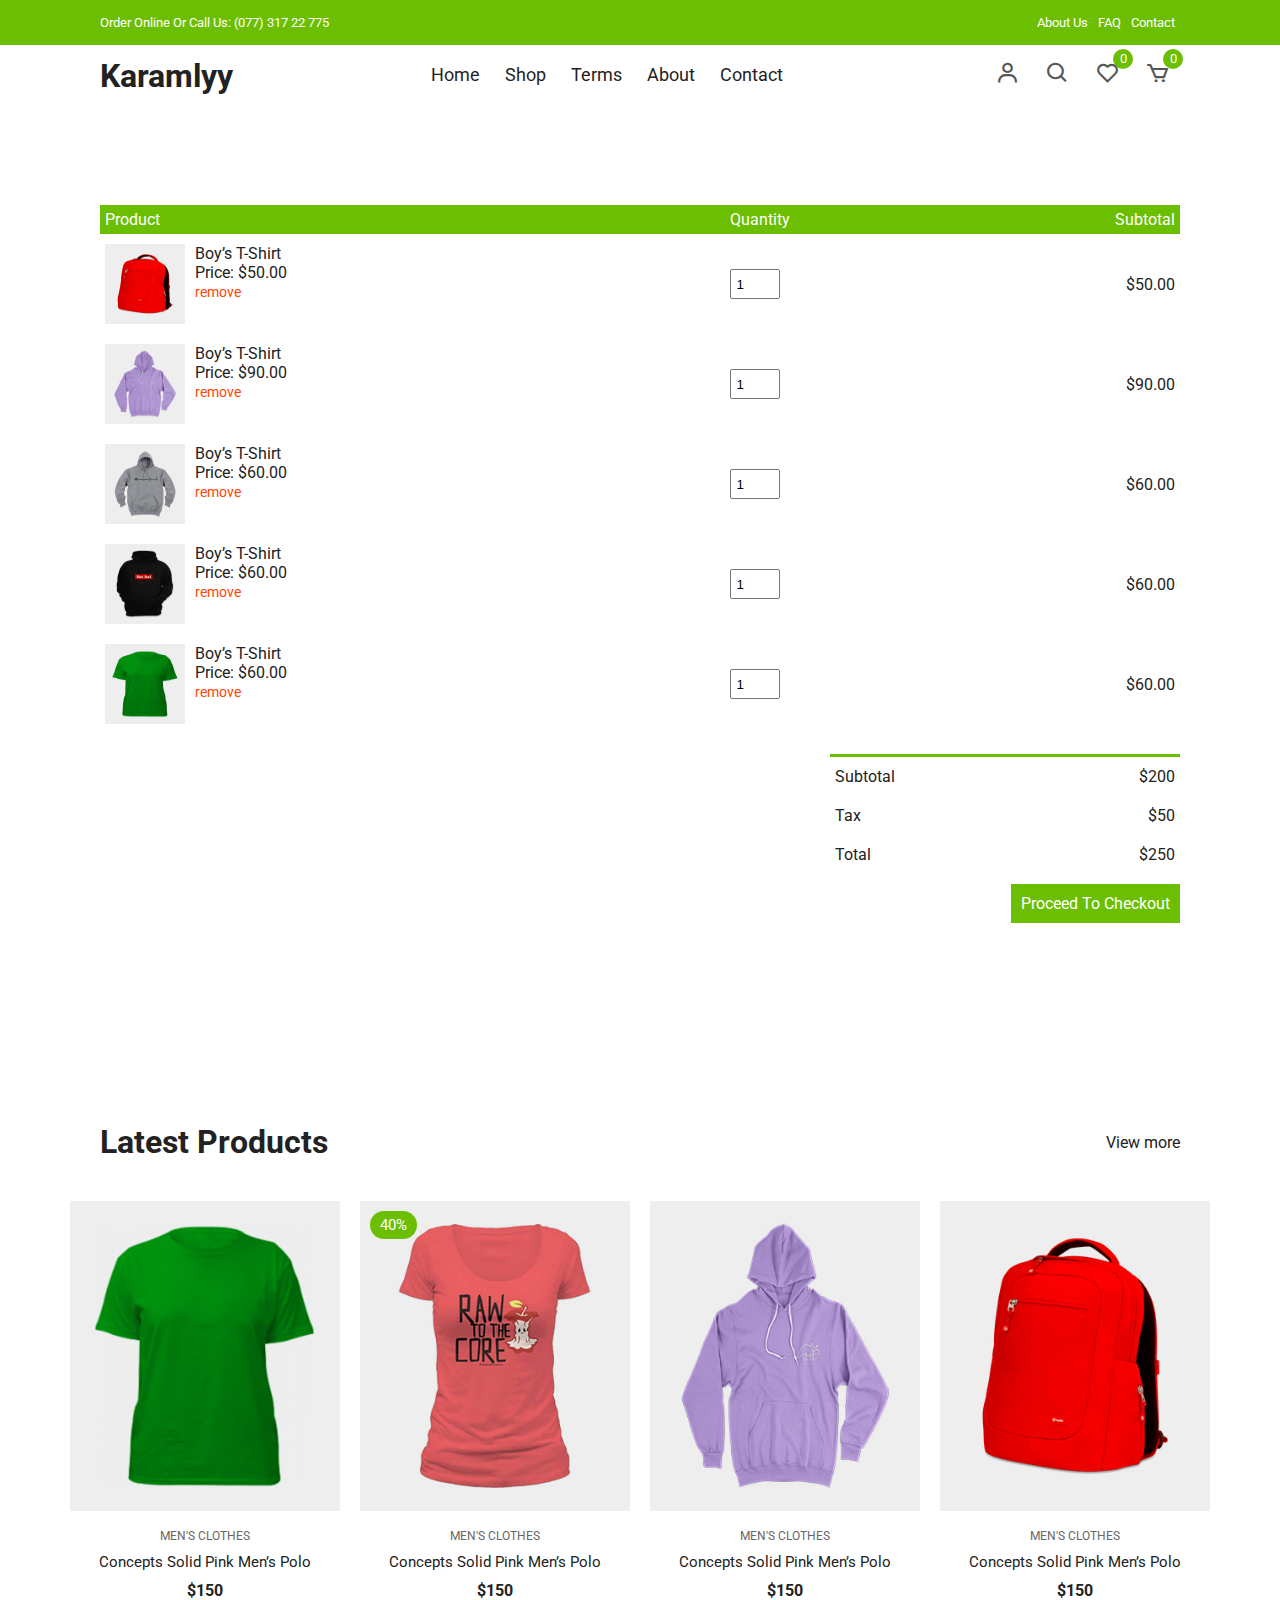
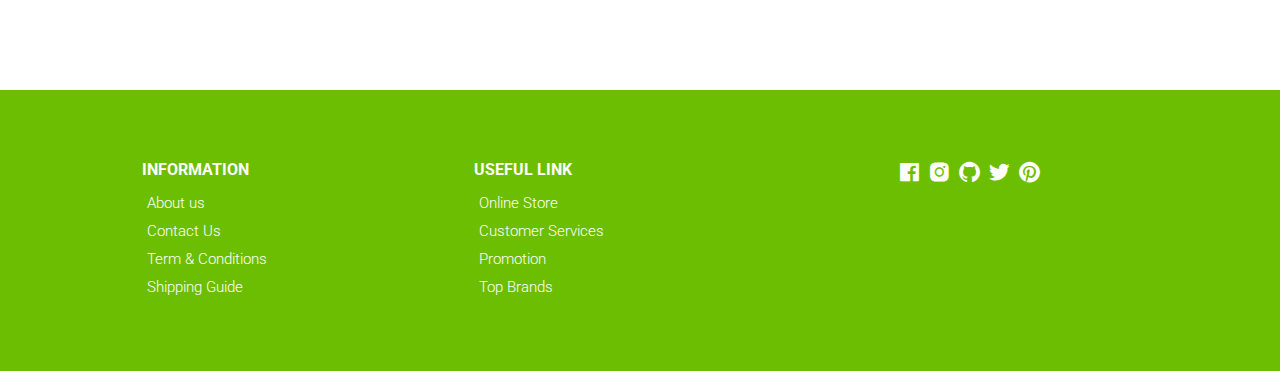
<file: cart.html>
<!DOCTYPE html>
<html lang="en">
  <head>
    <meta charset="UTF-8" />
    <meta name="viewport" content="width=device-width, initial-scale=1.0" />
    <!-- Box icons -->
    <link
      rel="stylesheet"
      href="https://cdn.jsdelivr.net/npm/boxicons@latest/css/boxicons.min.css"
    />
    <!-- Custom StyleSheet -->
    <link rel="stylesheet" href="./css/styles.css" />
    <title>Your Cart</title>
  </head>
  <body>
    <!-- Navigation -->
    <div class="top-nav">
      <div class="container d-flex">
        <p>Order Online Or Call Us: (077) 317 22 775</p>
        <ul class="d-flex">
          <li><a href="#">About Us</a></li>
          <li><a href="#">FAQ</a></li>
          <li><a href="#">Contact</a></li>
        </ul>
      </div>
    </div>
    <div class="navigation">
      <div class="nav-center container d-flex">
        <a href="index.html" class="logo"><h1>Karamlyy</h1></a>

        <ul class="nav-list d-flex">
          <li class="nav-item">
            <a href="/" class="nav-link">Home</a>
          </li>
          <li class="nav-item">
            <a href="product.html" class="nav-link">Shop</a>
          </li>
          <li class="nav-item">
            <a href="#terms" class="nav-link">Terms</a>
          </li>
          <li class="nav-item">
            <a href="#about" class="nav-link">About</a>
          </li>
          <li class="nav-item">
            <a href="#contact" class="nav-link">Contact</a>
          </li>
          <li class="icons d-flex">
            <a href="login.html" class="icon">
              <i class="bx bx-user"></i>
            </a>
            <div class="icon">
              <i class="bx bx-search"></i>
            </div>
            <div class="icon">
              <i class="bx bx-heart"></i>
              <span class="d-flex">0</span>
            </div>
            <a href="cart.html" class="icon">
              <i class="bx bx-cart"></i>
              <span class="d-flex">0</span>
            </a>
          </li>
        </ul>

        <div class="icons d-flex">
          <a href="login.html" class="icon">
            <i class="bx bx-user"></i>
          </a>
          <div class="icon">
            <i class="bx bx-search"></i>
          </div>
          <div class="icon">
            <i class="bx bx-heart"></i>
            <span class="d-flex">0</span>
          </div>
          <a href="cart.html" class="icon">
            <i class="bx bx-cart"></i>
            <span class="d-flex">0</span>
          </a>
        </div>

        <div class="hamburger">
          <i class="bx bx-menu-alt-left"></i>
        </div>
      </div>
    </div>

    <!-- Cart Items -->
    <div class="container cart">
      <table>
        <tr>
          <th>Product</th>
          <th>Quantity</th>
          <th>Subtotal</th>
        </tr>
        <tr>
          <td>
            <div class="cart-info">
              <img src="./images/product-2.jpg" alt="" />
              <div>
                <p>Boy’s T-Shirt</p>
                <span>Price: $50.00</span> <br />
                <a href="#">remove</a>
              </div>
            </div>
          </td>
          <td><input type="number" value="1" min="1" /></td>
          <td>$50.00</td>
        </tr>
        <tr>
          <td>
            <div class="cart-info">
              <img src="./images/product-3.jpg" alt="" />
              <div>
                <p>Boy’s T-Shirt</p>
                <span>Price: $90.00</span> <br />
                <a href="#">remove</a>
              </div>
            </div>
          </td>
          <td><input type="number" value="1" min="1" /></td>
          <td>$90.00</td>
        </tr>
        <tr>
          <td>
            <div class="cart-info">
              <img src="./images/product-4.jpg" alt="" />
              <div>
                <p>Boy’s T-Shirt</p>
                <span>Price: $60.00</span> <br />
                <a href="#">remove</a>
              </div>
            </div>
          </td>
          <td><input type="number" value="1" min="1" /></td>
          <td>$60.00</td>
        </tr>
        <tr>
          <td>
            <div class="cart-info">
              <img src="./images/product-5.jpg" alt="" />
              <div>
                <p>Boy’s T-Shirt</p>
                <span>Price: $60.00</span> <br />
                <a href="#">remove</a>
              </div>
            </div>
          </td>
          <td><input type="number" value="1" min="1" /></td>
          <td>$60.00</td>
        </tr>
        <tr>
          <td>
            <div class="cart-info">
              <img src="./images/product-6.jpg" alt="" />
              <div>
                <p>Boy’s T-Shirt</p>
                <span>Price: $60.00</span> <br />
                <a href="#">remove</a>
              </div>
            </div>
          </td>
          <td><input type="number" value="1" min="1" /></td>
          <td>$60.00</td>
        </tr>
      </table>
      <div class="total-price">
        <table>
          <tr>
            <td>Subtotal</td>
            <td>$200</td>
          </tr>
          <tr>
            <td>Tax</td>
            <td>$50</td>
          </tr>
          <tr>
            <td>Total</td>
            <td>$250</td>
          </tr>
        </table>
        <a href="#" class="checkout btn">Proceed To Checkout</a>
      </div>
    </div>

    <!-- Latest Products -->
    <section class="section featured">
      <div class="top container">
        <h1>Latest Products</h1>
        <a href="#" class="view-more">View more</a>
      </div>
      <div class="product-center container">
        <div class="product-item">
          <div class="overlay">
            <a href="" class="product-thumb">
              <img src="./images/product-6.jpg" alt="" />
            </a>
          </div>
          <div class="product-info">
            <span>MEN'S CLOTHES</span>
            <a href="">Concepts Solid Pink Men’s Polo</a>
            <h4>$150</h4>
          </div>
          <ul class="icons">
            <li><i class="bx bx-heart"></i></li>
            <li><i class="bx bx-search"></i></li>
            <li><i class="bx bx-cart"></i></li>
          </ul>
        </div>
        <div class="product-item">
          <div class="overlay">
            <a href="" class="product-thumb">
              <img src="./images/product-1.jpg" alt="" />
            </a>
            <span class="discount">40%</span>
          </div>
          <div class="product-info">
            <span>MEN'S CLOTHES</span>
            <a href="">Concepts Solid Pink Men’s Polo</a>
            <h4>$150</h4>
          </div>
          <ul class="icons">
            <li><i class="bx bx-heart"></i></li>
            <li><i class="bx bx-search"></i></li>
            <li><i class="bx bx-cart"></i></li>
          </ul>
        </div>
        <div class="product-item">
          <div class="overlay">
            <a href="" class="product-thumb">
              <img src="./images/product-3.jpg" alt="" />
            </a>
          </div>
          <div class="product-info">
            <span>MEN'S CLOTHES</span>
            <a href="">Concepts Solid Pink Men’s Polo</a>
            <h4>$150</h4>
          </div>
          <ul class="icons">
            <li><i class="bx bx-heart"></i></li>
            <li><i class="bx bx-search"></i></li>
            <li><i class="bx bx-cart"></i></li>
          </ul>
        </div>
        <div class="product-item">
          <div class="overlay">
            <a href="" class="product-thumb">
              <img src="./images/product-2.jpg" alt="" />
            </a>
          </div>
          <div class="product-info">
            <span>MEN'S CLOTHES</span>
            <a href="">Concepts Solid Pink Men’s Polo</a>
            <h4>$150</h4>
          </div>
          <ul class="icons">
            <li><i class="bx bx-heart"></i></li>
            <li><i class="bx bx-search"></i></li>
            <li><i class="bx bx-cart"></i></li>
          </ul>
        </div>
      </div>
    </section>

    <!-- Footer -->
    <footer class="footer">
      <div class="row">
        <div class="col d-flex">
          <h4>INFORMATION</h4>
          <a href="">About us</a>
          <a href="">Contact Us</a>
          <a href="">Term & Conditions</a>
          <a href="">Shipping Guide</a>
        </div>
        <div class="col d-flex">
          <h4>USEFUL LINK</h4>
          <a href="">Online Store</a>
          <a href="">Customer Services</a>
          <a href="">Promotion</a>
          <a href="">Top Brands</a>
        </div>
        <div class="col d-flex">
          <span><i class="bx bxl-facebook-square"></i></span>
          <span><i class="bx bxl-instagram-alt"></i></span>
          <span><i class="bx bxl-github"></i></span>
          <span><i class="bx bxl-twitter"></i></span>
          <span><i class="bx bxl-pinterest"></i></span>
        </div>
      </div>
    </footer>

    <!-- Custom Script -->
    <script src="./js/index.js"></script>
  </body>
</html>
</file>
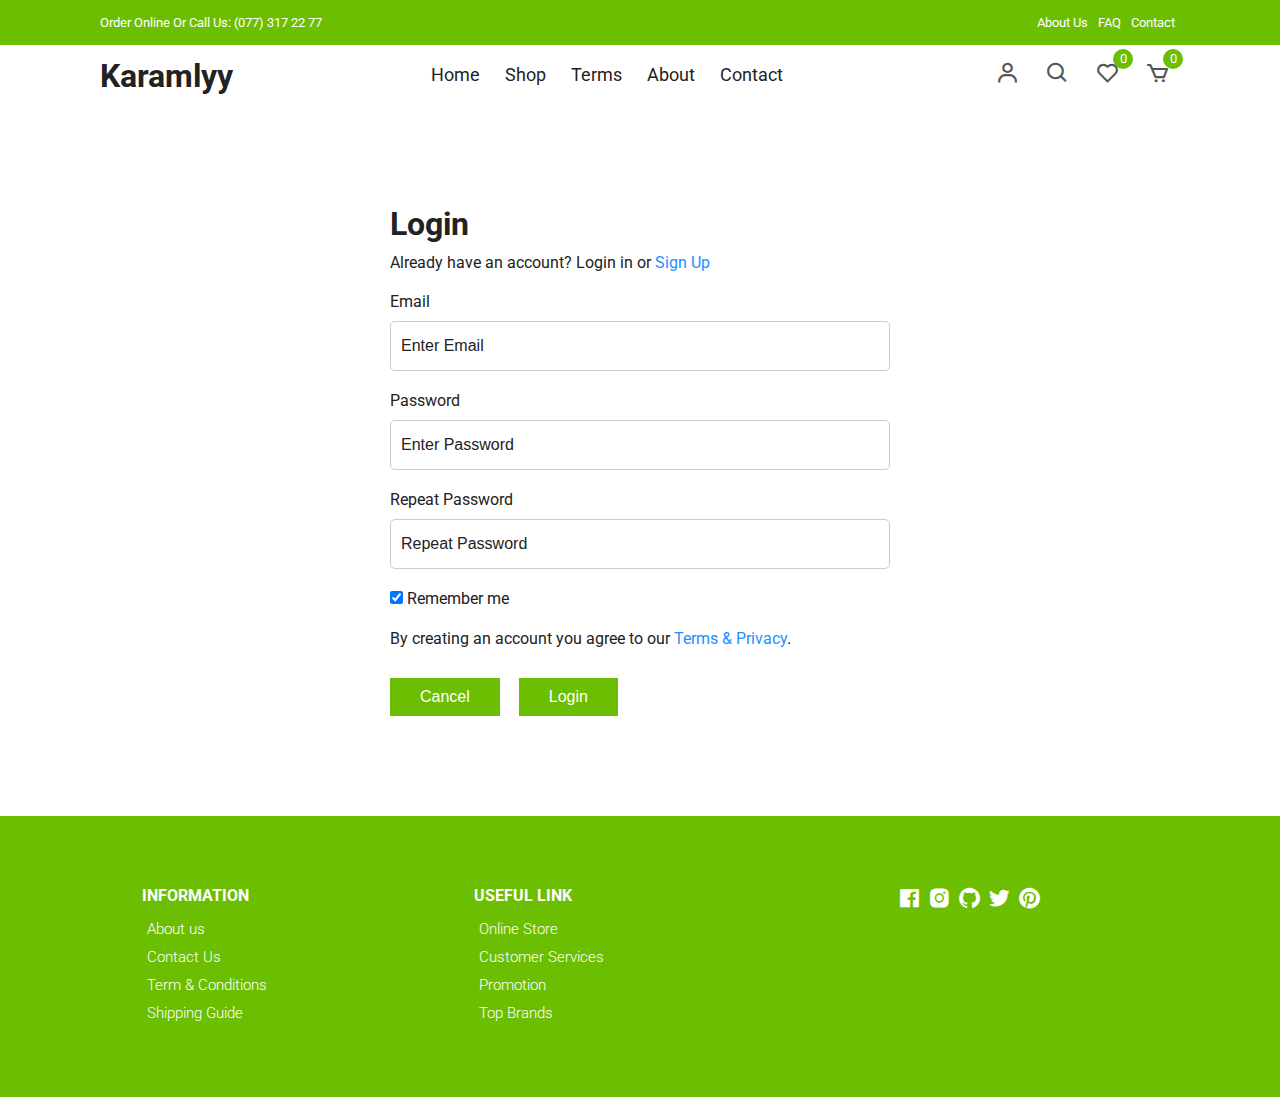
<file: login.html>
<!DOCTYPE html>
<html lang="en">
  <head>
    <meta charset="UTF-8" />
    <meta name="viewport" content="width=device-width, initial-scale=1.0" />
    <!-- Box icons -->
    <link
      rel="stylesheet"
      href="https://cdn.jsdelivr.net/npm/boxicons@latest/css/boxicons.min.css"
    />
    <!-- Custom StyleSheet -->
    <link rel="stylesheet" href="./css/styles.css" />
    <title>Login</title>
  </head>
  <body>
    <!-- Navigation -->
    <div class="top-nav">
      <div class="container d-flex">
        <p>Order Online Or Call Us: (077) 317 22 77</p>
        <ul class="d-flex">
          <li><a href="#">About Us</a></li>
          <li><a href="#">FAQ</a></li>
          <li><a href="#">Contact</a></li>
        </ul>
      </div>
    </div>
    <div class="navigation">
      <div class="nav-center container d-flex">
        <a href="index.html" class="logo"><h1>Karamlyy</h1></a>

        <ul class="nav-list d-flex">
          <li class="nav-item">
            <a href="/" class="nav-link">Home</a>
          </li>
          <li class="nav-item">
            <a href="product.html" class="nav-link">Shop</a>
          </li>
          <li class="nav-item">
            <a href="#terms" class="nav-link">Terms</a>
          </li>
          <li class="nav-item">
            <a href="#about" class="nav-link">About</a>
          </li>
          <li class="nav-item">
            <a href="#contact" class="nav-link">Contact</a>
          </li>
          <li class="icons d-flex">
            <a href="login.html" class="icon">
              <i class="bx bx-user"></i>
            </a>
            <div class="icon">
              <i class="bx bx-search"></i>
            </div>
            <div class="icon">
              <i class="bx bx-heart"></i>
              <span class="d-flex">0</span>
            </div>
            <a href="cart.html" class="icon">
              <i class="bx bx-cart"></i>
              <span class="d-flex">0</span>
            </a>
          </li>
        </ul>

        <div class="icons d-flex">
          <a href="login.html" class="icon">
            <i class="bx bx-user"></i>
          </a>
          <div class="icon">
            <i class="bx bx-search"></i>
          </div>
          <div class="icon">
            <i class="bx bx-heart"></i>
            <span class="d-flex">0</span>
          </div>
          <a href="cart.html" class="icon">
            <i class="bx bx-cart"></i>
            <span class="d-flex">0</span>
          </a>
        </div>

        <div class="hamburger">
          <i class="bx bx-menu-alt-left"></i>
        </div>
      </div>
    </div>
    <!-- Login -->
    <div class="container">
      <div class="login-form">
        <form action="">
          <h1>Login</h1>
          <p>
            Already have an account? Login in or
            <a href="signup.html">Sign Up</a>
          </p>

          <label for="email">Email</label>
          <input type="text" placeholder="Enter Email" name="email" required />

          <label for="psw">Password</label>
          <input
            type="password"
            placeholder="Enter Password"
            name="psw"
            required
          />

          <label for="psw-repeat">Repeat Password</label>
          <input
            type="password"
            placeholder="Repeat Password"
            name="psw-repeat"
            required
          />

          <label>
            <input
              type="checkbox"
              checked="checked"
              name="remember"
              style="margin-bottom: 15px"
            />
            Remember me
          </label>

          <p>
            By creating an account you agree to our
            <a href="#">Terms & Privacy</a>.
          </p>

          <div class="buttons">
            <button type="button" class="cancelbtn">Cancel</button>
            <button type="submit" class="signupbtn">Login</button>
          </div>
        </form>
      </div>
    </div>

    <!-- Footer -->
    <footer class="footer">
      <div class="row">
        <div class="col d-flex">
          <h4>INFORMATION</h4>
          <a href="">About us</a>
          <a href="">Contact Us</a>
          <a href="">Term & Conditions</a>
          <a href="">Shipping Guide</a>
        </div>
        <div class="col d-flex">
          <h4>USEFUL LINK</h4>
          <a href="">Online Store</a>
          <a href="">Customer Services</a>
          <a href="">Promotion</a>
          <a href="">Top Brands</a>
        </div>
        <div class="col d-flex">
          <span><i class="bx bxl-facebook-square"></i></span>
          <span><i class="bx bxl-instagram-alt"></i></span>
          <span><i class="bx bxl-github"></i></span>
          <span><i class="bx bxl-twitter"></i></span>
          <span><i class="bx bxl-pinterest"></i></span>
        </div>
      </div>
    </footer>

    <!-- Custom Script -->
    <script src="./js/index.js"></script>
  </body>
</html>
</file>
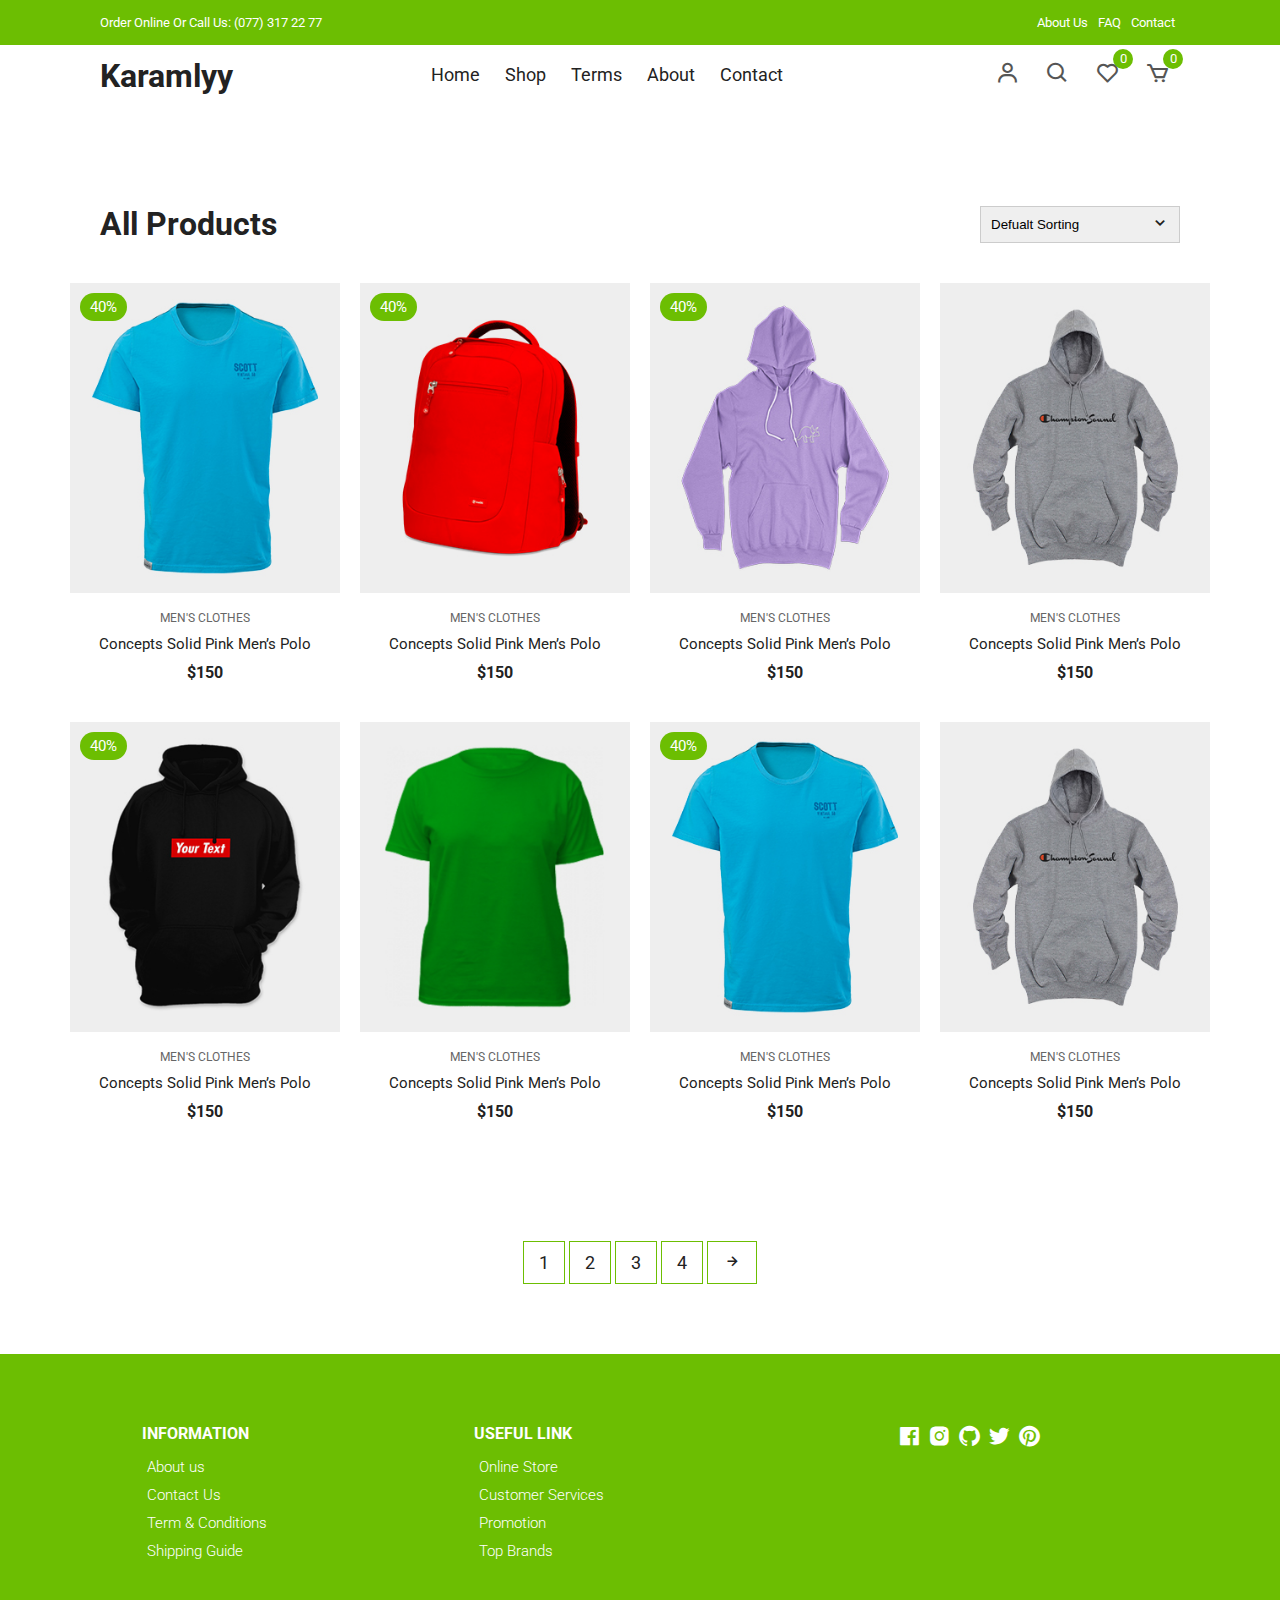
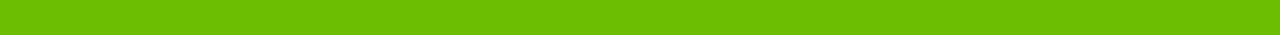
<file: product.html>
<!DOCTYPE html>
<html lang="en">
  <head>
    <meta charset="UTF-8" />
    <meta name="viewport" content="width=device-width, initial-scale=1.0" />
    <!-- Box icons -->
    <link
      rel="stylesheet"
      href="https://cdn.jsdelivr.net/npm/boxicons@latest/css/boxicons.min.css"
    />
    <!-- Custom StyleSheet -->
    <link rel="stylesheet" href="./css/styles.css" />
    <title>Boy’s T-Shirt</title>
  </head>

  <body>
    <!-- Navigation -->
    <div class="top-nav">
      <div class="container d-flex">
        <p>Order Online Or Call Us: (077) 317 22 77</p>
        <ul class="d-flex">
          <li><a href="#">About Us</a></li>
          <li><a href="#">FAQ</a></li>
          <li><a href="#">Contact</a></li>
        </ul>
      </div>
    </div>
    <div class="navigation">
      <div class="nav-center container d-flex">
        <a href="index.html" class="logo"><h1>Karamlyy</h1></a>

        <ul class="nav-list d-flex">
          <li class="nav-item">
            <a href="/" class="nav-link">Home</a>
          </li>
          <li class="nav-item">
            <a href="product.html" class="nav-link">Shop</a>
          </li>
          <li class="nav-item">
            <a href="#terms" class="nav-link">Terms</a>
          </li>
          <li class="nav-item">
            <a href="#about" class="nav-link">About</a>
          </li>
          <li class="nav-item">
            <a href="#contact" class="nav-link">Contact</a>
          </li>
          <li class="icons d-flex">
            <a href="login.html" class="icon">
              <i class="bx bx-user"></i>
            </a>
            <div class="icon">
              <i class="bx bx-search"></i>
            </div>
            <div class="icon">
              <i class="bx bx-heart"></i>
              <span class="d-flex">0</span>
            </div>
            <a href="cart.html" class="icon">
              <i class="bx bx-cart"></i>
              <span class="d-flex">0</span>
            </a>
          </li>
        </ul>

        <div class="icons d-flex">
          <a href="login.html" class="icon">
            <i class="bx bx-user"></i>
          </a>
          <div class="icon">
            <i class="bx bx-search"></i>
          </div>
          <div class="icon">
            <i class="bx bx-heart"></i>
            <span class="d-flex">0</span>
          </div>
          <a href="cart.html" class="icon">
            <i class="bx bx-cart"></i>
            <span class="d-flex">0</span>
          </a>
        </div>

        <div class="hamburger">
          <i class="bx bx-menu-alt-left"></i>
        </div>
      </div>
    </div>

    <!-- All Products -->
    <section class="section all-products" id="products">
      <div class="top container">
        <h1>All Products</h1>
        <form>
          <select>
            <option value="1">Defualt Sorting</option>
            <option value="2">Sort By Price</option>
            <option value="3">Sort By Popularity</option>
            <option value="4">Sort By Sale</option>
            <option value="5">Sort By Rating</option>
          </select>
          <span><i class="bx bx-chevron-down"></i></span>
        </form>
      </div>
      <div class="product-center container">
        <div class="product-item">
          <div class="overlay">
            <a href="productDetails.html" class="product-thumb">
              <img src="./images/product-7.jpg" alt="" />
            </a>
            <span class="discount">40%</span>
          </div>
          <div class="product-info">
            <span>MEN'S CLOTHES</span>
            <a href="productDetails.html">Concepts Solid Pink Men’s Polo</a>
            <h4>$150</h4>
          </div>
          <ul class="icons">
            <li><i class="bx bx-heart"></i></li>
            <li><i class="bx bx-search"></i></li>
            <li><i class="bx bx-cart"></i></li>
          </ul>
        </div>
        <div class="product-item">
          <div class="overlay">
            <a href="" class="product-thumb">
              <img src="./images/product-2.jpg" alt="" />
            </a>
            <span class="discount">40%</span>
          </div>
          <div class="product-info">
            <span>MEN'S CLOTHES</span>
            <a href="">Concepts Solid Pink Men’s Polo</a>
            <h4>$150</h4>
          </div>
          <ul class="icons">
            <li><i class="bx bx-heart"></i></li>
            <li><i class="bx bx-search"></i></li>
            <li><i class="bx bx-cart"></i></li>
          </ul>
        </div>
        <div class="product-item">
          <div class="overlay">
            <a href="" class="product-thumb">
              <img src="./images/product-3.jpg" alt="" />
            </a>
            <span class="discount">40%</span>
          </div>
          <div class="product-info">
            <span>MEN'S CLOTHES</span>
            <a href="">Concepts Solid Pink Men’s Polo</a>
            <h4>$150</h4>
          </div>
          <ul class="icons">
            <li><i class="bx bx-heart"></i></li>
            <li><i class="bx bx-search"></i></li>
            <li><i class="bx bx-cart"></i></li>
          </ul>
        </div>
        <div class="product-item">
          <div class="overlay">
            <a href="" class="product-thumb">
              <img src="./images/product-4.jpg" alt="" />
            </a>
          </div>
          <div class="product-info">
            <span>MEN'S CLOTHES</span>
            <a href="">Concepts Solid Pink Men’s Polo</a>
            <h4>$150</h4>
          </div>
          <ul class="icons">
            <li><i class="bx bx-heart"></i></li>
            <li><i class="bx bx-search"></i></li>
            <li><i class="bx bx-cart"></i></li>
          </ul>
        </div>
        <div class="product-item">
          <div class="overlay">
            <a href="" class="product-thumb">
              <img src="./images/product-5.jpg" alt="" />
            </a>
            <span class="discount">40%</span>
          </div>
          <div class="product-info">
            <span>MEN'S CLOTHES</span>
            <a href="">Concepts Solid Pink Men’s Polo</a>
            <h4>$150</h4>
          </div>
          <ul class="icons">
            <li><i class="bx bx-heart"></i></li>
            <li><i class="bx bx-search"></i></li>
            <li><i class="bx bx-cart"></i></li>
          </ul>
        </div>
        <div class="product-item">
          <div class="overlay">
            <a href="" class="product-thumb">
              <img src="./images/product-6.jpg" alt="" />
            </a>
          </div>
          <div class="product-info">
            <span>MEN'S CLOTHES</span>
            <a href="">Concepts Solid Pink Men’s Polo</a>
            <h4>$150</h4>
          </div>
          <ul class="icons">
            <li><i class="bx bx-heart"></i></li>
            <li><i class="bx bx-search"></i></li>
            <li><i class="bx bx-cart"></i></li>
          </ul>
        </div>
        <div class="product-item">
          <div class="overlay">
            <a href="" class="product-thumb">
              <img src="./images/product-7.jpg" alt="" />
            </a>
            <span class="discount">40%</span>
          </div>
          <div class="product-info">
            <span>MEN'S CLOTHES</span>
            <a href="">Concepts Solid Pink Men’s Polo</a>
            <h4>$150</h4>
          </div>
          <ul class="icons">
            <li><i class="bx bx-heart"></i></li>
            <li><i class="bx bx-search"></i></li>
            <li><i class="bx bx-cart"></i></li>
          </ul>
        </div>
        <div class="product-item">
          <div class="overlay">
            <a href="" class="product-thumb">
              <img src="./images/product-4.jpg" alt="" />
            </a>
          </div>
          <div class="product-info">
            <span>MEN'S CLOTHES</span>
            <a href="">Concepts Solid Pink Men’s Polo</a>
            <h4>$150</h4>
          </div>
          <ul class="icons">
            <li><i class="bx bx-heart"></i></li>
            <li><i class="bx bx-search"></i></li>
            <li><i class="bx bx-cart"></i></li>
          </ul>
        </div>
      </div>
    </section>
    <section class="pagination">
      <div class="container">
        <span>1</span> <span>2</span> <span>3</span> <span>4</span>
        <span><i class="bx bx-right-arrow-alt"></i></span>
      </div>
    </section>
    <!-- Footer -->
    <footer class="footer">
      <div class="row">
        <div class="col d-flex">
          <h4>INFORMATION</h4>
          <a href="">About us</a>
          <a href="">Contact Us</a>
          <a href="">Term & Conditions</a>
          <a href="">Shipping Guide</a>
        </div>
        <div class="col d-flex">
          <h4>USEFUL LINK</h4>
          <a href="">Online Store</a>
          <a href="">Customer Services</a>
          <a href="">Promotion</a>
          <a href="">Top Brands</a>
        </div>
        <div class="col d-flex">
          <span><i class="bx bxl-facebook-square"></i></span>
          <span><i class="bx bxl-instagram-alt"></i></span>
          <span><i class="bx bxl-github"></i></span>
          <span><i class="bx bxl-twitter"></i></span>
          <span><i class="bx bxl-pinterest"></i></span>
        </div>
      </div>
    </footer>
    <!-- Custom Script -->
    <script src="./js/index.js"></script>
  </body>
</html>
</file>
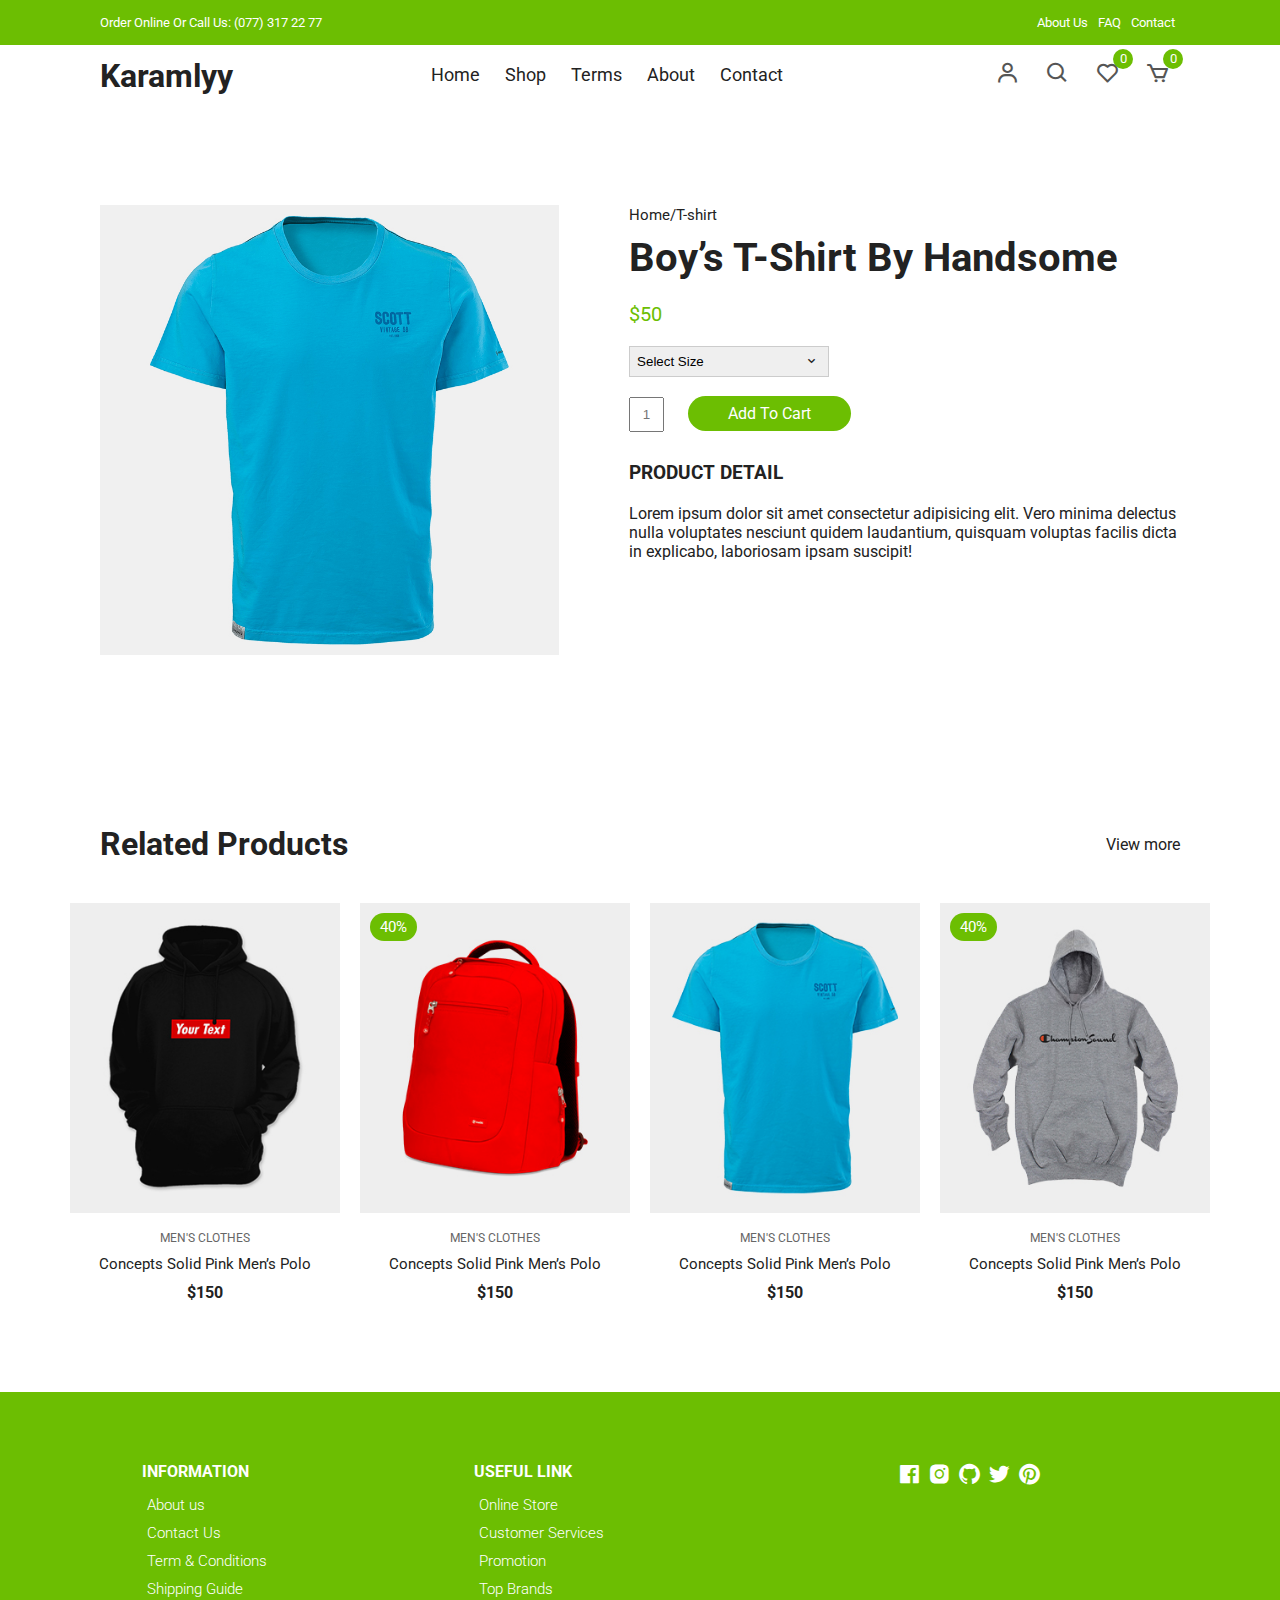
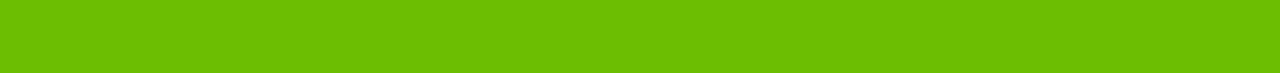
<file: productDetails.html>
<!DOCTYPE html>
<html lang="en">
  <head>
    <meta charset="UTF-8" />
    <meta name="viewport" content="width=device-width, initial-scale=1.0" />
    <!-- Box icons -->
    <link
      rel="stylesheet"
      href="https://cdn.jsdelivr.net/npm/boxicons@latest/css/boxicons.min.css"
    />
    <!-- Custom StyleSheet -->
    <link rel="stylesheet" href="./css/styles.css" />
    <title>Boy’s T-Shirt - Codevo</title>
  </head>

  <body>
    <!-- Navigation -->
    <div class="top-nav">
      <div class="container d-flex">
        <p>Order Online Or Call Us: (077) 317 22 77</p>
        <ul class="d-flex">
          <li><a href="#">About Us</a></li>
          <li><a href="#">FAQ</a></li>
          <li><a href="#">Contact</a></li>
        </ul>
      </div>
    </div>
    <div class="navigation">
      <div class="nav-center container d-flex">
        <a href="index.html" class="logo"><h1>Karamlyy</h1></a>

        <ul class="nav-list d-flex">
          <li class="nav-item">
            <a href="/" class="nav-link">Home</a>
          </li>
          <li class="nav-item">
            <a href="product.html" class="nav-link">Shop</a>
          </li>
          <li class="nav-item">
            <a href="#terms" class="nav-link">Terms</a>
          </li>
          <li class="nav-item">
            <a href="#about" class="nav-link">About</a>
          </li>
          <li class="nav-item">
            <a href="#contact" class="nav-link">Contact</a>
          </li>
          <li class="icons d-flex">
            <a href="login.html" class="icon">
              <i class="bx bx-user"></i>
            </a>
            <div class="icon">
              <i class="bx bx-search"></i>
            </div>
            <div class="icon">
              <i class="bx bx-heart"></i>
              <span class="d-flex">0</span>
            </div>
            <a href="cart.html" class="icon">
              <i class="bx bx-cart"></i>
              <span class="d-flex">0</span>
            </a>
          </li>
        </ul>

        <div class="icons d-flex">
          <a href="login.html" class="icon">
            <i class="bx bx-user"></i>
          </a>
          <div class="icon">
            <i class="bx bx-search"></i>
          </div>
          <div class="icon">
            <i class="bx bx-heart"></i>
            <span class="d-flex">0</span>
          </div>
          <a href="cart.html" class="icon">
            <i class="bx bx-cart"></i>
            <span class="d-flex">0</span>
          </a>
        </div>

        <div class="hamburger">
          <i class="bx bx-menu-alt-left"></i>
        </div>
      </div>
    </div>

    <!-- Product Details -->
    <section class="section product-detail">
      <div class="details container">
        <div class="left image-container">
          <div class="main">
            <img src="./images/product-8.jpg" id="zoom" alt="" />
          </div>
        </div>
        <div class="right">
          <span>Home/T-shirt</span>
          <h1>Boy’s T-Shirt By Handsome</h1>
          <div class="price">$50</div>
          <form>
            <div>
              <select>
                <option value="Select Size" selected disabled>
                  Select Size
                </option>
                <option value="1">32</option>
                <option value="2">42</option>
                <option value="3">52</option>
                <option value="4">62</option>
              </select>
              <span><i class="bx bx-chevron-down"></i></span>
            </div>
          </form>
          <form class="form">
            <input type="text" placeholder="1" />
            <a href="cart.html" class="addCart">Add To Cart</a>
          </form>
          <h3>Product Detail</h3>
          <p>
            Lorem ipsum dolor sit amet consectetur adipisicing elit. Vero minima
            delectus nulla voluptates nesciunt quidem laudantium, quisquam
            voluptas facilis dicta in explicabo, laboriosam ipsam suscipit!
          </p>
        </div>
      </div>
    </section>

    <!-- Related -->
    <section class="section featured">
      <div class="top container">
        <h1>Related Products</h1>
        <a href="#" class="view-more">View more</a>
      </div>
      <div class="product-center container">
        <div class="product-item">
          <div class="overlay">
            <a href="" class="product-thumb">
              <img src="./images/product-5.jpg" alt="" />
            </a>
          </div>
          <div class="product-info">
            <span>MEN'S CLOTHES</span>
            <a href="">Concepts Solid Pink Men’s Polo</a>
            <h4>$150</h4>
          </div>
          <ul class="icons">
            <li><i class="bx bx-heart"></i></li>
            <li><i class="bx bx-search"></i></li>
            <li><i class="bx bx-cart"></i></li>
          </ul>
        </div>
        <div class="product-item">
          <div class="overlay">
            <a href="" class="product-thumb">
              <img src="./images/product-2.jpg" alt="" />
            </a>
            <span class="discount">40%</span>
          </div>
          <div class="product-info">
            <span>MEN'S CLOTHES</span>
            <a href="">Concepts Solid Pink Men’s Polo</a>
            <h4>$150</h4>
          </div>
          <ul class="icons">
            <li><i class="bx bx-heart"></i></li>
            <li><i class="bx bx-search"></i></li>
            <li><i class="bx bx-cart"></i></li>
          </ul>
        </div>
        <div class="product-item">
          <div class="overlay">
            <a href="" class="product-thumb">
              <img src="./images/product-7.jpg" alt="" />
            </a>
          </div>
          <div class="product-info">
            <span>MEN'S CLOTHES</span>
            <a href="">Concepts Solid Pink Men’s Polo</a>
            <h4>$150</h4>
          </div>
          <ul class="icons">
            <li><i class="bx bx-heart"></i></li>
            <li><i class="bx bx-search"></i></li>
            <li><i class="bx bx-cart"></i></li>
          </ul>
        </div>
        <div class="product-item">
          <div class="overlay">
            <a href="" class="product-thumb">
              <img src="./images/product-4.jpg" alt="" />
            </a>
            <span class="discount">40%</span>
          </div>
          <div class="product-info">
            <span>MEN'S CLOTHES</span>
            <a href="">Concepts Solid Pink Men’s Polo</a>
            <h4>$150</h4>
          </div>
          <ul class="icons">
            <li><i class="bx bx-heart"></i></li>
            <li><i class="bx bx-search"></i></li>
            <li><i class="bx bx-cart"></i></li>
          </ul>
        </div>
      </div>
    </section>
    <!-- Footer -->
    <footer class="footer">
      <div class="row">
        <div class="col d-flex">
          <h4>INFORMATION</h4>
          <a href="">About us</a>
          <a href="">Contact Us</a>
          <a href="">Term & Conditions</a>
          <a href="">Shipping Guide</a>
        </div>
        <div class="col d-flex">
          <h4>USEFUL LINK</h4>
          <a href="">Online Store</a>
          <a href="">Customer Services</a>
          <a href="">Promotion</a>
          <a href="">Top Brands</a>
        </div>
        <div class="col d-flex">
          <span><i class="bx bxl-facebook-square"></i></span>
          <span><i class="bx bxl-instagram-alt"></i></span>
          <span><i class="bx bxl-github"></i></span>
          <span><i class="bx bxl-twitter"></i></span>
          <span><i class="bx bxl-pinterest"></i></span>
        </div>
      </div>
    </footer>
    <!-- Custom Script -->
    <script src="./js/index.js"></script>
    <script
      src="https://code.jquery.com/jquery-3.4.0.min.js"
      integrity="sha384-JUMjoW8OzDJw4oFpWIB2Bu/c6768ObEthBMVSiIx4ruBIEdyNSUQAjJNFqT5pnJ6"
      crossorigin="anonymous"
    ></script>
    <script src="./js/zoomsl.min.js"></script>
    <script>
      $(function () {
        console.log("hello");
        $("#zoom").imagezoomsl({
          zoomrange: [4, 4],
        });
      });
    </script>
  </body>
</html>
</file>
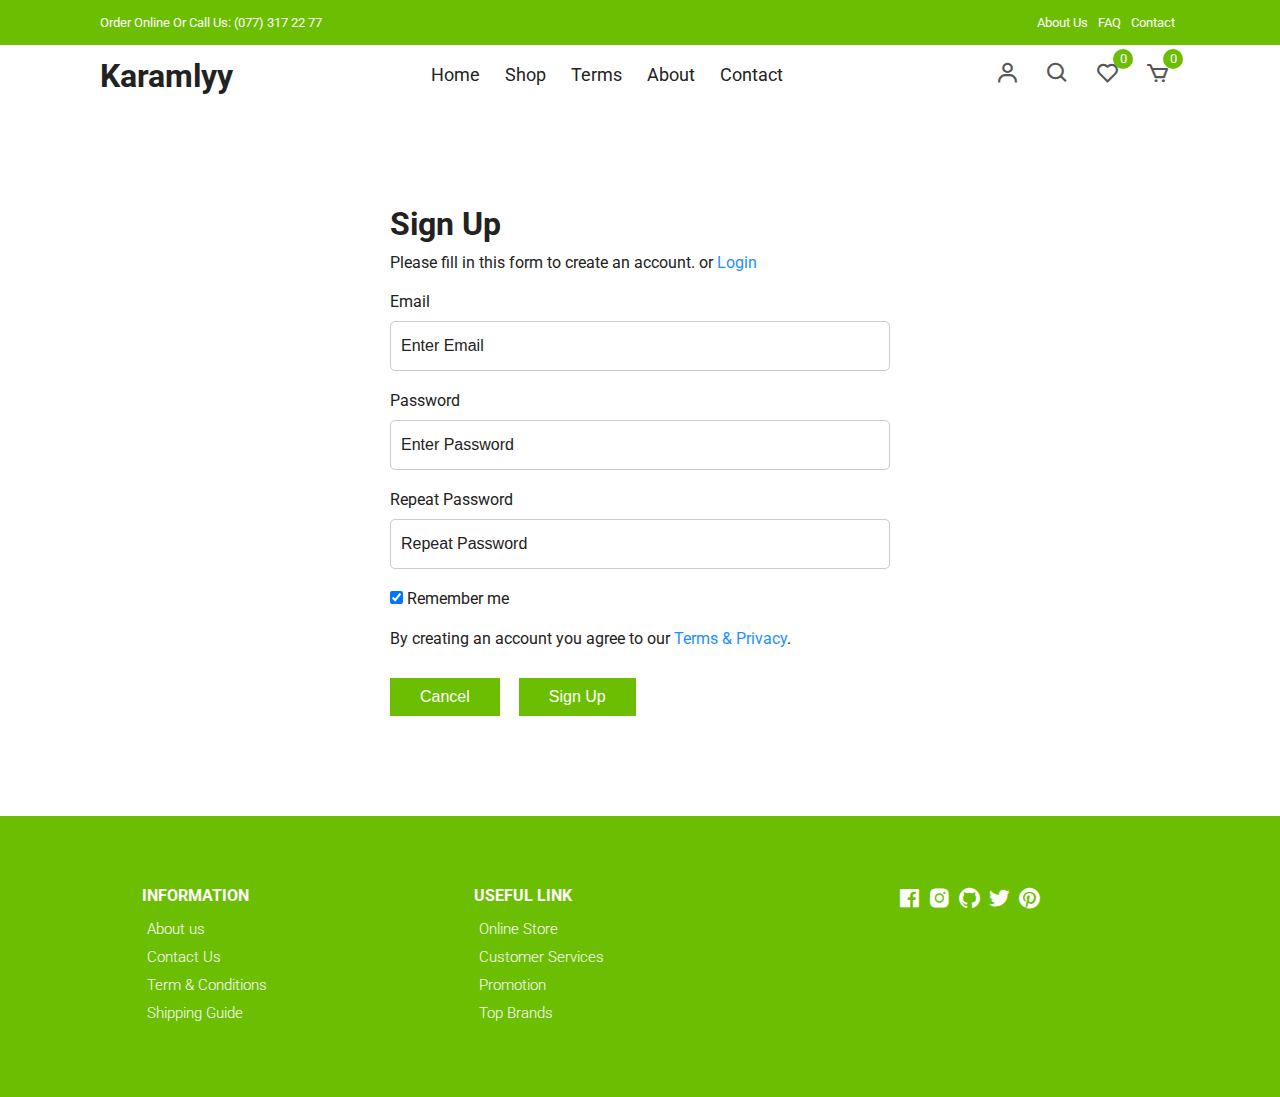
<file: signup.html>
<!DOCTYPE html>
<html lang="en">
  <head>
    <meta charset="UTF-8" />
    <meta name="viewport" content="width=device-width, initial-scale=1.0" />
    <!-- Box icons -->
    <link
      rel="stylesheet"
      href="https://cdn.jsdelivr.net/npm/boxicons@latest/css/boxicons.min.css"
    />
    <!-- Custom StyleSheet -->
    <link rel="stylesheet" href="./css/styles.css" />
    <title>Sign Up</title>
  </head>
  <body>
    <!-- Navigation -->
    <div class="top-nav">
      <div class="container d-flex">
        <p>Order Online Or Call Us: (077) 317 22 77</p>
        <ul class="d-flex">
          <li><a href="#">About Us</a></li>
          <li><a href="#">FAQ</a></li>
          <li><a href="#">Contact</a></li>
        </ul>
      </div>
    </div>
    <div class="navigation">
      <div class="nav-center container d-flex">
        <a href="index.html" class="logo"><h1>Karamlyy</h1></a>

        <ul class="nav-list d-flex">
          <li class="nav-item">
            <a href="/" class="nav-link">Home</a>
          </li>
          <li class="nav-item">
            <a href="product.html" class="nav-link">Shop</a>
          </li>
          <li class="nav-item">
            <a href="#terms" class="nav-link">Terms</a>
          </li>
          <li class="nav-item">
            <a href="#about" class="nav-link">About</a>
          </li>
          <li class="nav-item">
            <a href="#contact" class="nav-link">Contact</a>
          </li>
          <li class="icons d-flex">
            <a href="login.html" class="icon">
              <i class="bx bx-user"></i>
            </a>
            <div class="icon">
              <i class="bx bx-search"></i>
            </div>
            <div class="icon">
              <i class="bx bx-heart"></i>
              <span class="d-flex">0</span>
            </div>
            <a href="cart.html" class="icon">
              <i class="bx bx-cart"></i>
              <span class="d-flex">0</span>
            </a>
          </li>
        </ul>

        <div class="icons d-flex">
          <a href="login.html" class="icon">
            <i class="bx bx-user"></i>
          </a>
          <div class="icon">
            <i class="bx bx-search"></i>
          </div>
          <div class="icon">
            <i class="bx bx-heart"></i>
            <span class="d-flex">0</span>
          </div>
          <a href="cart.html" class="icon">
            <i class="bx bx-cart"></i>
            <span class="d-flex">0</span>
          </a>
        </div>

        <div class="hamburger">
          <i class="bx bx-menu-alt-left"></i>
        </div>
      </div>
    </div>
    <!-- Login -->
    <div class="container">
      <div class="login-form">
        <form action="">
          <h1>Sign Up</h1>
          <p>
            Please fill in this form to create an account. or
            <a href="login.html">Login</a>
          </p>

          <label for="email">Email</label>
          <input type="text" placeholder="Enter Email" name="email" required />

          <label for="psw">Password</label>
          <input
            type="password"
            placeholder="Enter Password"
            name="psw"
            required
          />

          <label for="psw-repeat">Repeat Password</label>
          <input
            type="password"
            placeholder="Repeat Password"
            name="psw-repeat"
            required
          />

          <label>
            <input
              type="checkbox"
              checked="checked"
              name="remember"
              style="margin-bottom: 15px"
            />
            Remember me
          </label>

          <p>
            By creating an account you agree to our
            <a href="#">Terms & Privacy</a>.
          </p>

          <div class="buttons">
            <button type="button" class="cancelbtn">Cancel</button>
            <button type="submit" class="signupbtn">Sign Up</button>
          </div>
        </form>
      </div>
    </div>

    <!-- Footer -->
    <footer class="footer">
      <div class="row">
        <div class="col d-flex">
          <h4>INFORMATION</h4>
          <a href="">About us</a>
          <a href="">Contact Us</a>
          <a href="">Term & Conditions</a>
          <a href="">Shipping Guide</a>
        </div>
        <div class="col d-flex">
          <h4>USEFUL LINK</h4>
          <a href="">Online Store</a>
          <a href="">Customer Services</a>
          <a href="">Promotion</a>
          <a href="">Top Brands</a>
        </div>
        <div class="col d-flex">
          <span><i class="bx bxl-facebook-square"></i></span>
          <span><i class="bx bxl-instagram-alt"></i></span>
          <span><i class="bx bxl-github"></i></span>
          <span><i class="bx bxl-twitter"></i></span>
          <span><i class="bx bxl-pinterest"></i></span>
        </div>
      </div>
    </footer>

    <!-- Custom Script -->
    <script src="./js/index.js"></script>
  </body>
</html>
</file>
<file: css/styles.css>
/* Fonts */
@import url("https://fonts.googleapis.com/css2?family=Roboto:wght@100;300;400;500;700&display=swap");

/* Color Variables */
:root {
  --white: #fff;
  --black: #222;
  --green: #6cbe02;
  --grey1: #f0f0f0;
  --grey2: #e9d7d3;
}

/* Basic Reset */
*,
*::before,
*::after {
  margin: 0;
  padding: 0;
  box-sizing: inherit;
}

html {
  box-sizing: border-box;
  font-size: 62.5%;
}

body {
  font-family: "Roboto", sans-serif;
  font-size: 1.6rem;
  background-color: var(--white);
  color: var(--black);
  font-weight: 400;
  font-style: normal;
}

a {
  text-decoration: none;
  color: var(--black);
}

li {
  list-style: none;
}

.container {
  max-width: 114rem;
  margin: 0 auto;
  padding: 0 3rem;
}

.d-flex {
  display: flex;
  align-items: center;
}

/* 
=================
Header
=================
*/

.header {
  position: relative;
  min-height: 100vh;
  overflow-x: hidden;
}

.top-nav {
  background-color: var(--green);
  font-size: 1.3rem;
  color: var(--white);
}

.top-nav div {
  justify-content: space-between;
  height: 4.5rem;
}

.top-nav a {
  color: var(--white);
  padding: 0 0.5rem;
}

/* 
=================
Navigation
=================
*/
.navigation {
  height: 6rem;
  line-height: 6rem;
}

.nav-center {
  justify-content: space-between;
}

.nav-list .icons {
  display: none;
}

.nav-center .nav-item:not(:last-child) {
  margin-right: 0.5rem;
}

.nav-center .nav-link {
  font-size: 1.8rem;
  padding: 1rem;
}

.nav-center .nav-link:hover {
  color: var(--green);
}

.nav-center .hamburger {
  display: none;
  font-size: 2.3rem;
  color: var(--black);
  cursor: pointer;
}

/* Icons */

.icon {
  cursor: pointer;
  font-size: 2.5rem;
  padding: 0 1rem;
  color: #555;
  position: relative;
}

.icon:not(:last-child) {
  margin-right: 0.5rem;
}

.icon span {
  position: absolute;
  top: 3px;
  right: -3px;
  background-color: var(--green);
  color: var(--white);
  border-radius: 50%;
  font-size: 1.3rem;
  height: 2rem;
  width: 2rem;
  justify-content: center;
}

@media only screen and (max-width: 768px) {
  .nav-list {
    position: fixed;
    top: 12%;
    left: -35rem;
    flex-direction: column;
    align-items: flex-start;
    box-shadow: 5px 5px 10px rgba(0, 0, 0, 0.2);
    background-color: white;
    height: 100%;
    width: 0%;
    max-width: 35rem;
    z-index: 100;
    transition: all 300ms ease-in-out;
  }

  .nav-list.open {
    left: 0;
    width: 100%;
  }

  .nav-list .nav-item {
    margin: 0 0 1rem 0;
    width: 100%;
  }

  .nav-list .nav-link {
    font-size: 2rem;
    color: var(--black);
  }

  .nav-center .hamburger {
    display: block;
    color: var(--black);
    font-size: 3rem;
  }

  .icons {
    display: none;
  }

  .nav-list .icons {
    display: flex;
  }

  .top-nav ul {
    display: none;
  }

  .top-nav div {
    justify-content: center;
    height: 3rem;
  }
}

/* 
=================
Hero Area
=================
*/

.hero,
.hero .glide__slides {
  background-color: var(--grey2);
  position: relative;
  height: calc(100vh - 6rem);
  margin: 0 4rem;
  overflow: hidden;
}

.hero .center {
  display: flex;
  align-items: center;
  justify-content: center;
  position: relative;
  height: 100%;
  padding-top: 3rem;
}

.hero .left {
  position: absolute;
  top: 0%;
  left: 0;
  opacity: 0;
  transition: all 1000ms ease-in-out;
}

.hero .left h1 {
  font-size: 5rem;
  margin: 1rem 0;
}

.hero .left p {
  font-size: 1.6rem;
  margin-bottom: 1rem;
}

.hero .left .hero-btn {
  display: inline-block;
  padding: 1rem 3rem;
  font-size: 1.6rem;
  margin-top: 1rem;
  background-color: var(--green);
  color: white;
}

.hero .right {
  flex: 0 0 50%;
  height: 100%;
  position: relative;
  text-align: center;
}

.hero .right img {
  position: absolute;
  width: 55rem;
  opacity: 0;
  transition: all 1000ms ease-in-out;
}

.center .right img.img1 {
  width: 85%;
  right: -25%;
  bottom: -50%;
}

.center .right img.img2 {
  width: 90%;
  right: -40%;
  bottom: -40%;
}

.glide__slide--active .center .right img {
  bottom: -3%;
  opacity: 1;
}

.glide__slide--active .left {
  opacity: 1;
  top: 35%;
}

/*
======================
Hero Media Query
======================
*/
@media only screen and (max-width: 999px) {
  .glide__slide--active .left {
    top: 15%;
  }

  .center .right img.img1 {
    width: 90%;
  }

  .center .right img.img2 {
    width: 100%;
  }
}

@media only screen and (max-width: 567px) {
  .center .right img.img1 {
    width: 30rem;
  }

  .center .right img.img2 {
    width: 33rem;
  }

  .hero,
  .hero .glide__slides {
    margin: 0;
    padding: 0 3rem;
  }

  .hero .left h1 {
    font-size: 3rem;
  }

  .hero .left span {
    font-size: 1.4rem;
  }
  .hero .left p {
    font-size: 1.5rem;
    width: 80%;
  }
}

/* Category Section */
.section {
  padding: 10rem 0 5rem 0;
  overflow: hidden;
}

.cat-center {
  display: flex;
  align-items: center;
  justify-content: center;
  max-width: 114rem;
  margin: auto;
  padding: 0 3rem;
}

.cat-center .cat {
  max-width: 37rem;
  height: 25rem;
  overflow: hidden;
  position: relative;
  cursor: pointer;
  text-align: center;
}

.cat-center .cat:not(:last-child) {
  margin-right: 3rem;
}

.cat-center .cat img {
  width: 36.5rem;
  height: 100%;
  margin: auto;
  object-fit: cover;
  transition: all 2s ease;
}

.cat-center .cat:hover img {
  transform: scale(1.1);
}

.cat-center .cat div {
  position: absolute;
  bottom: 15%;
  left: 50%;
  transform: translateX(-50%);
  background-color: var(--white);
  width: 18rem;
  height: 5rem;
  line-height: 5rem;
  text-align: center;
  font-size: 2rem;
  font-weight: 500;
}

@media only screen and (max-width: 1200px) {
  .cat-center .cat img {
    width: 30rem;
  }
}

@media only screen and (max-width: 967px) {
  .cat-center .cat {
    max-width: 25rem;
    height: 20rem;
  }

  .cat-center .cat img {
    width: 25rem;
  }
}

@media only screen and (max-width: 768px) {
  .section {
    padding: 5rem 0;
  }

  .cat-center {
    flex-direction: column;
    padding: 3rem;
  }

  .cat-center .cat {
    max-width: 100%;
    height: 30rem;
  }

  .cat-center .cat:not(:last-child) {
    margin-right: 0rem;
    margin-bottom: 5rem;
  }

  .cat-center .cat img {
    width: 100%;
  }
}

/* New Arrivals */
.title {
  text-align: center;
  margin-bottom: 5rem;
}

.title h1 {
  font-size: 3rem;
  text-transform: uppercase;
  margin-bottom: 1rem;
  font-weight: 500;
}

.product-center {
  display: flex;
  align-items: center;
  justify-content: center;
  flex-wrap: wrap;
  max-width: 120rem;
  margin: 0 auto;
  padding: 0 2rem;
}

.product-item {
  position: relative;
  width: 27rem;
  margin: 0 auto;
  margin-bottom: 3rem;
}

.product-thumb img {
  width: 100%;
  height: 31rem;
  object-fit: cover;
  transition: all 500ms linear;
}

.product-info {
  padding: 1rem;
  text-align: center;
}

.product-info span {
  display: inline-block;
  font-size: 1.2rem;
  color: #666;
  margin-bottom: 1rem;
}

.product-info a {
  font-size: 1.5rem;
  display: block;
  margin-bottom: 1rem;
  transition: all 300ms ease;
}

.product-info a:hover {
  color: var(--green);
}

.product-item .icons {
  position: absolute;
  left: 50%;
  top: 35%;
  transform: translateX(-50%);
  display: flex;
  align-items: center;
}

.product-item .icons li {
  background-color: var(--white);
  text-align: center;
  padding: 1rem 1.5rem;
  font-size: 2.3rem;
  cursor: pointer;
  transition: 300ms ease-out;
  transform: translateY(20px);
  visibility: hidden;
  opacity: 0;
}

.product-item .icons li:first-child {
  transition-delay: 0.1s;
}

.product-item .icons li:nth-child(2) {
  transition-delay: 0.2s;
}

.product-item .icons li:nth-child(3) {
  transition-delay: 0.3s;
}

.product-item:hover .icons li {
  visibility: visible;
  opacity: 1;
  transform: translateY(0);
}

.product-item .icons li:not(:last-child) {
  margin-right: 0.5rem;
}

.product-item .icons li:hover {
  background-color: var(--green);
  color: var(--white);
}

.product-item .overlay {
  position: relative;
  overflow: hidden;
  cursor: pointer;
  width: 100%;
}

.product-item .overlay::after {
  content: "";
  position: absolute;
  top: 0;
  left: 0;
  width: 100%;
  height: 100%;
  background-color: rgba(0, 0, 0, 0.5);
  visibility: hidden;
  opacity: 0;
  transition: 300ms ease-out;
}

.product-item:hover .overlay::after {
  visibility: visible;
  opacity: 1;
}

.product-item:hover .product-thumb img {
  transform: scale(1.1);
}

.product-item .discount {
  position: absolute;
  top: 1rem;
  left: 1rem;
  background-color: var(--green);
  padding: 0.5rem 1rem;
  color: var(--white);
  border-radius: 2rem;
  font-size: 1.5rem;
}

@media only screen and (max-width: 567px) {
  .product-center {
    max-width: 100%;
    padding: 0 1rem;
  }

  .product-item {
    width: 40%;
    margin-bottom: 3rem;
  }

  .product-thumb img {
    height: 20rem;
  }

  .product-item {
    margin-right: 2rem;
  }

  .product-item .icons li {
    padding: 0.5rem 1rem;
    font-size: 1.8rem;
  }
}

/* Banner */

.banner {
  position: relative;
  background-color: var(--grey2);
  padding: 14rem;
}

.banner .right img {
  position: absolute;
  bottom: 0;
  right: 0;
  width: 75rem;
}

.banner .trend,
.banner p {
  display: block;
  font-size: 2rem;
  font-weight: 300;
  margin-bottom: 1.5rem;
}

.banner h1 {
  font-size: 5.4rem;
  color: var(--black);
  margin-bottom: 1.5rem;
}

.banner .btn {
  display: inline-block;
  margin-top: 2rem;
}

@media only screen and (max-width: 1200px) {
  .banner {
    padding: 14rem 2rem;
  }

  .banner .right img {
    right: -6%;
    width: 70rem;
  }
}

@media only screen and (max-width: 996px) {
  .banner {
    padding: 8rem 2rem;
  }

  .banner .trend,
  .banner p {
    font-size: 1.5rem;
  }

  .banner h1 {
    font-size: 4rem;
  }

  .banner .right img {
    right: -6%;
    width: 50rem;
  }
}

@media only screen and (max-width: 768px) {
  .banner {
    display: grid;
    grid-template-columns: 1fr;
    height: 80vh;
  }

  .banner .left {
    width: 100%;
    margin-bottom: 3rem;
  }

  .banner .right {
    flex: 0 0 50%;
  }

  .banner .right img {
    right: 0;
    width: 50rem;
    left: 50%;
    transform: translateX(-50%);
  }
}

@media only screen and (max-width: 567px) {
  .banner {
    padding: 8rem 5rem;
  }

  .banner .trend,
  .banner p {
    font-size: 1.3rem;
    margin-bottom: 1rem;
  }

  .banner h1 {
    font-size: 3rem;
    margin-bottom: 1rem;
  }

  .banner .btn {
    padding: 0.8rem 1.7rem;
    font-size: 1.4rem;
  }

  .banner .right img {
    width: 45rem;
  }
}

/* Contact */
.contact {
  background-color: var(--black);
  color: var(--white);
  padding: 10rem 20rem;
}

.contact .row {
  display: grid;
  grid-template-columns: 1fr 1fr;
  align-items: center;
}

.contact .row .col h2 {
  margin-bottom: 1.5rem;
}

.contact .row .col p {
  width: 70%;
  margin-bottom: 2rem;
}

.btn-1 {
  background-color: var(--green);
  color: var(--white);
  display: inline-block;
  border-radius: 1rem;
  padding: 1rem 2rem;
}

.contact form div {
  position: relative;
  width: 80%;
  margin: 0 auto;
}

.contact form input {
  font-family: "Roboto", sans-serif;
  text-indent: 2rem;
  width: 100%;
  border-radius: 1rem;
  padding: 1.5rem 0;
  outline: none;
  border: none;
}

.contact form a {
  position: absolute;
  top: 0;
  right: 0;
  background-color: var(--green);
  color: white;
  margin: 0.5rem;
  padding: 1rem 3rem;
  border-radius: 1rem;
}

@media only screen and (max-width: 996px) {
  .contact {
    padding: 8rem 8rem;
  }
}

@media only screen and (max-width: 768px) {
  .contact .row {
    grid-template-columns: 1fr;
    gap: 5rem 0;
  }

  .contact form div {
    width: 100%;
  }
}

@media only screen and (max-width: 567px) {
  .contact {
    padding: 8rem 1rem;
  }
}

/* Footer */
.footer {
  padding: 7rem 1rem;
  background-color: var(--green);
}

footer .row {
  display: grid;
  grid-template-columns: 1fr 1fr 1fr;
  max-width: 99.6rem;
  margin: 0 auto;
}

.footer .col {
  flex-direction: column;
  color: var(--white);
  align-items: flex-start;
}
.footer .col:last-child {
  flex-direction: row;
  justify-content: center;
}

.footer .col:last-child span {
  font-size: 2.5rem;
  margin-right: 0.5rem;
  color: var(--white);
}
.footer .col:last-child span:hover{
  background-color: #000;
}
.footer .col a {
  color: var(--white);
  font-size: 1.5rem;
  padding: 0.5rem;
  font-weight: 300;
}

.footer .col h4 {
  margin-bottom: 1rem;
}

@media only screen and (max-width: 567px) {
  footer .row {
    grid-template-columns: 1fr;
    row-gap: 3rem;
  }
}

/* Popup */
.popup {
  position: fixed;
  top: 0;
  left: 0;
  width: 100%;
  height: 100vh;
  background-color: rgba(0, 0, 0, 0.5);
  z-index: 9999;
  transition: 0.3s;
  transform: scale(1);
}

.popup-content {
  position: absolute;
  top: 50%;
  left: 50%;
  width: 90%;
  margin: 0 auto;
  height: 55rem;
  transform: translate(-50%, -50%);
  padding: 1.6rem;
  display: table;
  overflow: hidden;
  background-color: var(--white);
}

.popup-close {
  display: flex;
  align-items: center;
  justify-content: center;
  position: absolute;
  top: 2rem;
  right: 2rem;
  padding: 0.5rem;
  background-color: var(--green);
  border-radius: 50%;
  cursor: pointer;
}

.popup-close {
  font-size: 3rem;
  color: white;
}

.popup-left {
  display: table-cell;
  width: 50%;
  height: 100%;
  vertical-align: middle;
}

.popup-right {
  display: table-cell;
  width: 50%;
  vertical-align: middle;
  padding: 3rem 5rem;
}

.popup-img-container {
  width: 100%;
  overflow: hidden;
}

.popup-img-container img.popup-img {
  display: block;
  width: 60rem;
  height: 45rem;
  max-width: 100%;
  border-radius: 1rem;
  object-fit: cover;
}

.right-content {
  text-align: center;
  width: 85%;
  margin: 0 auto;
}

.right-content h1 {
  font-size: 4rem;
  color: #000;
  margin-bottom: 1.6rem;
}

.right-content h1 span {
  color: var(--green);
}

.right-content p {
  font-size: 1.6rem;
  color: #555;
  margin-bottom: 1.6rem;
}

.popup-form {
  width: 100%;
  padding: 1.5rem 0;
  text-indent: 1rem;
  margin-bottom: 1.6rem;
  border-radius: 3rem;
  background-color: var(--green);
  color: white;
  font-size: 1.8rem;
  border: none;
}

.popup-form::placeholder {
  color: white;
}

.popup-form:focus {
  outline: none;
}

.right-content a:link,
.right-content a:visited {
  display: inline-block;
  padding: 1.8rem 5rem;
  border-radius: 3rem;
  font-weight: 700;
  color: var(--white);
  background-color: var(--black);
  border: 1px solid var(--grey2);
  transition: 0.3s;
}

.right-content a:hover {
  background-color: var(--green);
  border: 1px solid var(--grey2);
  color: var(--black);
}

.hide-popup {
  transform: scale(0.2);
  opacity: 0;
  visibility: hidden;
}

@media only screen and (max-width: 1200px) {
  .right-content {
    width: 100%;
  }

  .right-content h1 {
    font-size: 3.5rem;
    margin-bottom: 1.3rem;
  }
}

@media only screen and (max-width: 998px) {
  .popup-right {
    width: 100%;
  }

  .popup-left {
    display: none;
  }

  .right-content h1 {
    font-size: 5rem;
  }
}

@media only screen and (max-width: 768px) {
  .right-content h1 {
    font-size: 4rem;
  }

  .right-content p {
    font-size: 1.6rem;
  }

  .popup-form {
    width: 90%;
    margin: 0 auto;
    padding: 1.8rem 0;
    margin-bottom: 1.5rem;
  }

  .goto-top:link,
  .goto-top:visited {
    right: 5%;
    bottom: 5%;
  }
}

@media only screen and (max-width: 568px) {
  .popup-right {
    padding: 0 1.6rem;
  }

  .popup-content {
    height: 35rem;
    width: 90%;
    margin: 0 auto;
  }

  .right-content {
    width: 100%;
  }

  .right-content h1 {
    font-size: 3rem;
  }

  .right-content p {
    font-size: 1.4rem;
  }

  .popup-form {
    width: 100%;
    padding: 1.5rem 0;
    margin-bottom: 1.3rem;
  }

  .right-content a:link,
  .right-content a:visited {
    padding: 1.5rem 3rem;
  }

  .popup-close {
    top: 1rem;
    right: 1rem;
    padding: 0.5rem;
  }
}

/* All Products */
.section .top {
  display: flex;
  align-items: center;
  justify-content: space-between;
  margin-bottom: 4rem;
}

.all-products .top select {
  font-family: "Poppins", sans-serif;
  width: 20rem;
  padding: 1rem;
  border: 1px solid #ccc;
  appearance: none;
  outline: none;
}

form {
  position: relative;
  z-index: 1;
}

form span {
  position: absolute;
  top: 50%;
  right: 1rem;
  transform: translateY(-50%);
  font-size: 2rem;
  z-index: 0;
}

@media only screen and (max-width: 768px) {
  .all-products .top select {
    width: 15rem;
  }
}

/* Pagination */
.pagination {
  display: flex;
  align-items: center;
  padding: 3rem 0 5rem 0;
}

.pagination span {
  display: inline-block;
  padding: 1rem 1.5rem;
  border: 1px solid var(--green);
  font-size: 1.8rem;
  margin-bottom: 2rem;
  cursor: pointer;
  transition: all 300ms ease-in-out;
}

.pagination span:hover {
  border: 1px solid var(--green);
  background-color: var(--green);
  color: #fff;
}

/* Cart Items */
.cart {
  margin: 10rem auto;
}

table {
  width: 100%;
  border-collapse: collapse;
}

.cart-info {
  display: flex;
  flex-wrap: wrap;
}

th {
  text-align: left;
  padding: 0.5rem;
  color: #fff;
  background-color: var(--green);
  font-weight: normal;
}

td {
  padding: 1rem 0.5rem;
}

td input {
  width: 5rem;
  height: 3rem;
  padding: 0.5rem;
}

td a {
  color: orangered;
  font-size: 1.4rem;
}

td img {
  width: 8rem;
  height: 8rem;
  margin-right: 1rem;
}

.total-price {
  display: flex;
  align-items: flex-end;
  flex-direction: column;
  margin-top: 2rem;
}

.total-price table {
  border-top: 3px solid var(--green);
  width: 100%;
  max-width: 35rem;
}

td:last-child {
  text-align: right;
}

th:last-child {
  text-align: right;
}

.checkout {
  display: inline-block;
  background-color: var(--green);
  color: white;
  padding: 1rem;
  margin-top: 1rem;
}

@media only screen and (max-width: 567px) {
  .cart-info p {
    display: none;
  }
}

/* Product Details */
.product-detail .details {
  display: grid;
  grid-template-columns: 1fr 1.2fr;
  gap: 7rem;
}

.product-detail .left {
  display: flex;
  flex-direction: column;
}

.product-detail .left .main {
  text-align: center;
  background-color: #f6f2f1;
  margin-bottom: 2rem;
  height: 45rem;
}

.product-detail .left .main img {
  object-fit: cover;
  height: 100%;
  width: 100%;
}

.product-detail .right span {
  display: inline-block;
  font-size: 1.5rem;
  margin-bottom: 1rem;
}

.product-detail .right h1 {
  font-size: 4rem;
  line-height: 1.2;
  margin-bottom: 2rem;
}

.product-detail .right .price {
  font-size: 600;
  font-size: 2rem;
  color: var(--green);
  margin-bottom: 2rem;
}

.product-detail .right div {
  display: inline-block;
  position: relative;
  z-index: -1;
}

.product-detail .right select {
  font-family: "Poppins", sans-serif;
  width: 20rem;
  padding: 0.7rem;
  border: 1px solid #ccc;
  appearance: none;
  outline: none;
}

.product-detail form {
  margin-bottom: 2rem;
  z-index: 0;
}

.product-detail form span {
  position: absolute;
  top: 50%;
  right: 1rem;
  transform: translateY(-50%);
  font-size: 2rem;
  z-index: 0;
}

.product-detail .form {
  margin-bottom: 3rem;
}

.product-detail .form input {
  padding: 0.8rem;
  text-align: center;
  width: 3.5rem;
  margin-right: 2rem;
}

.product-detail .form .addCart {
  background: var(--green);
  padding: 0.8rem 4rem;
  color: #fff;
  border-radius: 3rem;
}

.product-detail h3 {
  text-transform: uppercase;
  margin-bottom: 2rem;
}

@media only screen and (max-width: 996px) {
  .product-detail .left {
    width: 30rem;
    height: 45rem;
  }

  .product-detail .details {
    gap: 3rem;
  }
}

@media only screen and (max-width: 650px) {
  .product-detail .details {
    grid-template-columns: 1fr;
  }

  .product-detail .right {
    margin-top: 1rem;
  }

  .product-detail .left {
    width: 100%;
    height: 45rem;
  }

  .product-detail .details {
    gap: 3rem;
  }
}

/* Login Form */
.login-form {
  padding: 5rem 0;
  max-width: 50rem;
  margin: 5rem auto;
}

.login-form form {
  display: flex;
  flex-direction: column;
}

.login-form form h1 {
  margin-bottom: 1rem;
}
.login-form form p {
  margin-bottom: 2rem;
}

.login-form form label {
  margin-bottom: 1rem;
}

.login-form form input {
  border: 1px solid #ccc;
  outline: none;
  padding: 1.5rem 0;
  text-indent: 1rem;
  font-size: 1.6rem;
  margin-bottom: 2rem;
  border-radius: 0.5rem;
}

.login-form form input::placeholder {
  font-size: 1.6rem;
  color: #222;
}

.login-form form .buttons {
  margin-top: 1rem;
}

.login-form form button {
  outline: none;
  border: none;
  font-size: 1.6rem;
  padding: 1rem 3rem;
  margin-right: 1.5rem;
  background-color: var(--green);
  color: white;
  cursor: pointer;
}

.login-form form p a {
  color: dodgerblue;
}
</file>
